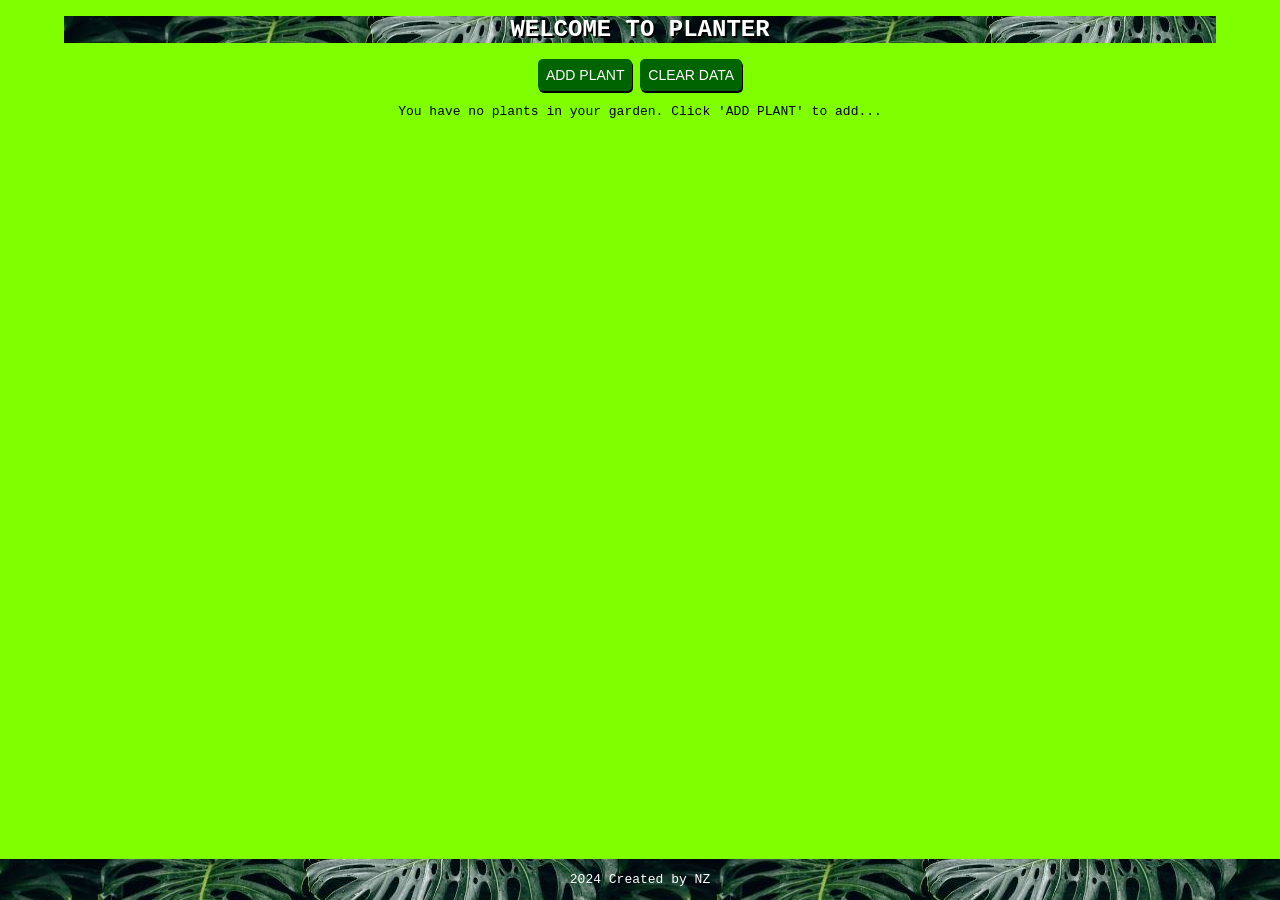
<file: index.html>
<!DOCTYPE HTML>
<html

<head>
	<meta name="viewport" content="width=device-width, initial-scale=1.0">
	<link rel="stylesheet" type="text/css" href="css/style.css">
</head>
<body>
<div id="title">
	<h1>WELCOME TO PLANTER</h1>
</div>
<div id="main">
	<button type="button" id="addButton" onclick="addPlant()">ADD PLANT</button>
	<button type="button" id="clearData" onclick="clearData()">CLEAR DATA</button>
	<p id="mainParagraph"></p>
</div>
<div class="footer">
	<p>2024 Created by NZ</p>
</div>

<script src="js/main.js">
</script>

</body>
</html>
</file>
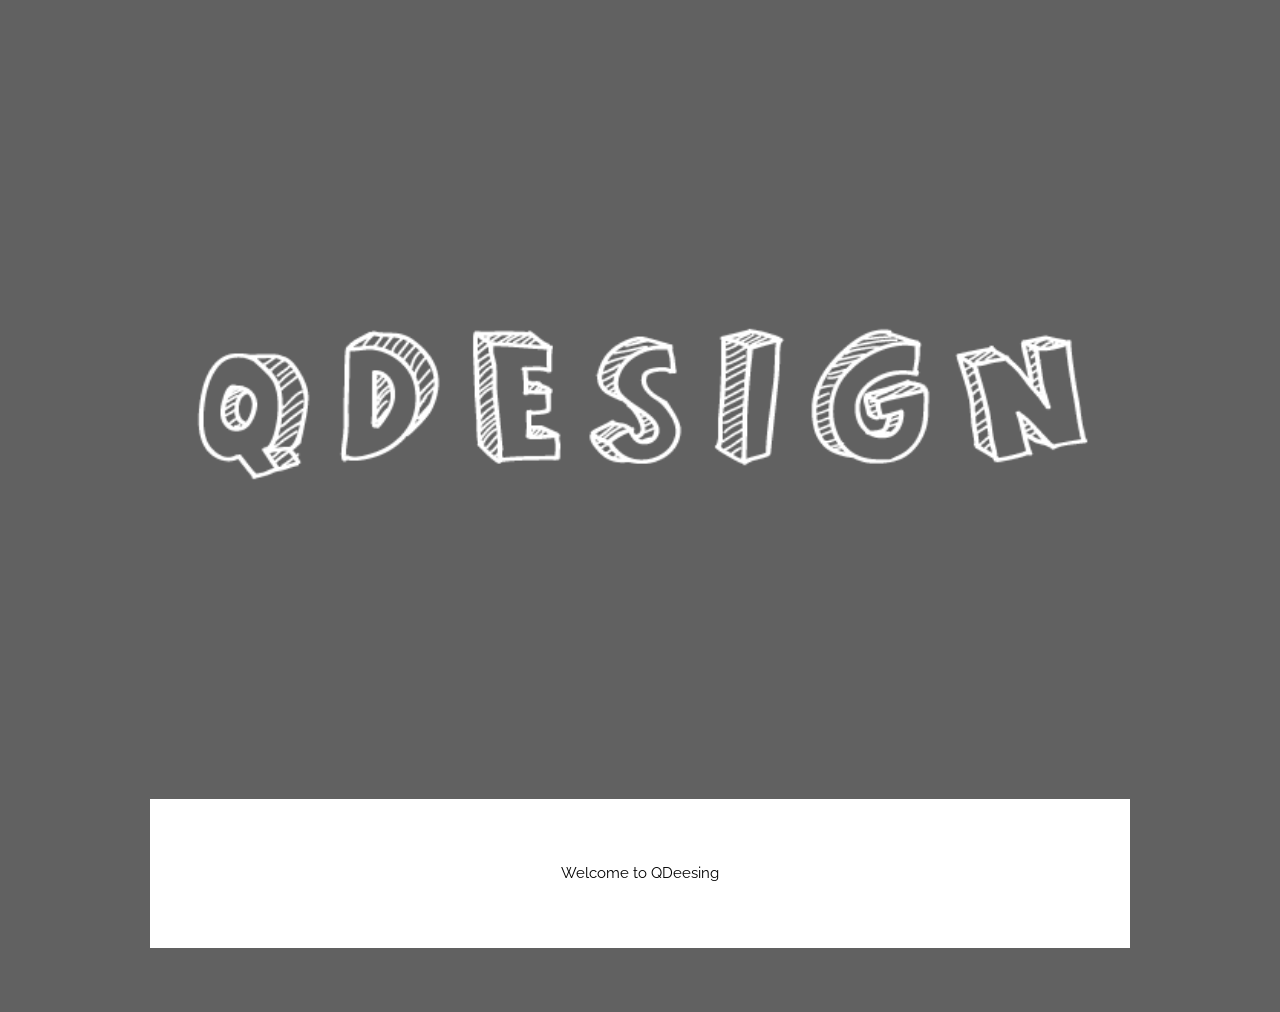
<file: indexFotki.html>
<!DOCTYPE html>
<html>
<title>QDeesing</title>
<meta charset="UTF-8">
<meta name="viewport" content="width=device-width, initial-scale=1">
<link rel="stylesheet" href="css/mystyle.css">
<link href="https://fonts.googleapis.com/css?family=Raleway" rel="stylesheet" type="text/css">
<link rel="stylesheet" href="https://cdnjs.cloudflare.com/ajax/libs/font-awesome/4.7.0/css/font-awesome.min.css">
<style>
body {font-family: "Raleway", Arial, sans-serif}
.w3-row img {margin-bottom: -8px}
</style>
<body class="w3-dark-grey">


<div  class="w3-content w3-padding-64 w3-center">
	
	<a href="indexQDEETNK.html"><img src="images/intro.png" style="width:100%"></a>
	<div class="w3-white w3-padding-32">
		<p class="w3-content w3-padding-16" word-spacing=2px>Welcome to QDeesing</p>
	</div>
</div>

<!-- Footer / About Section -->

 
</body>
</html>
</file>
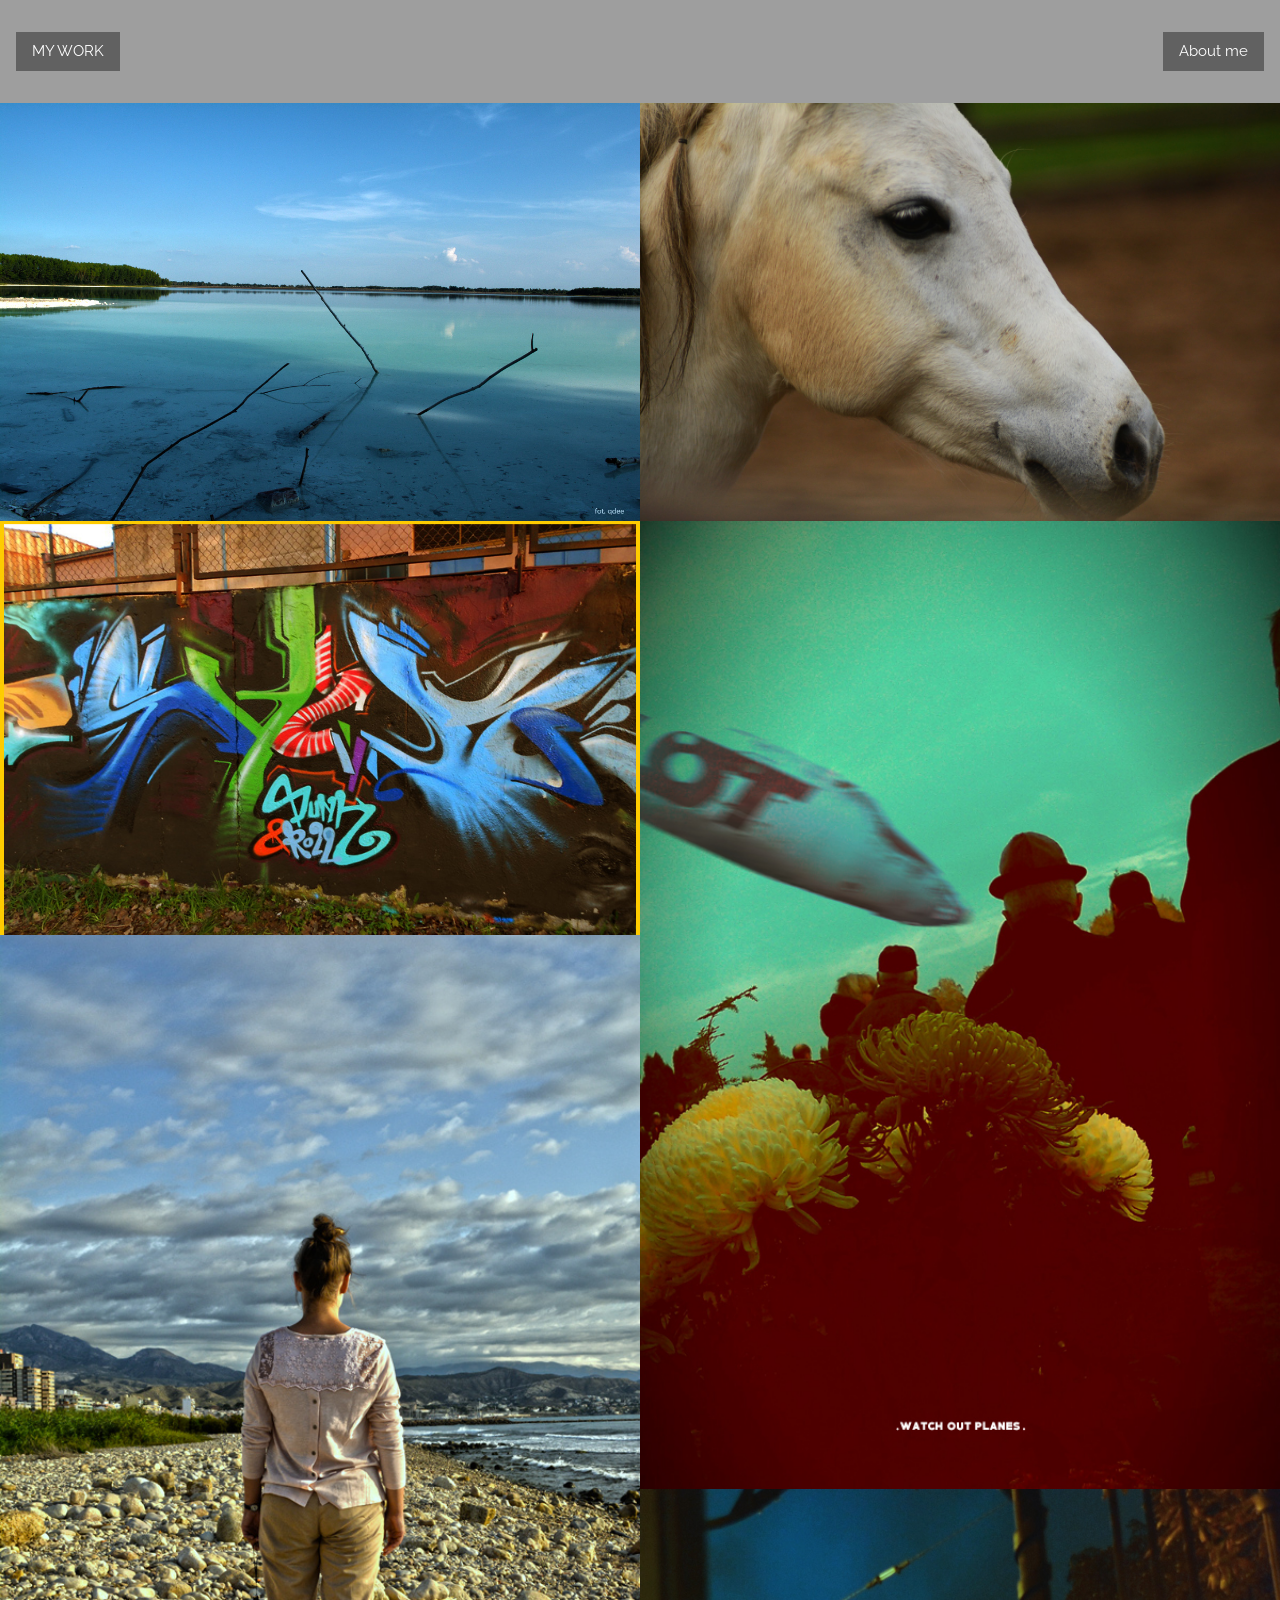
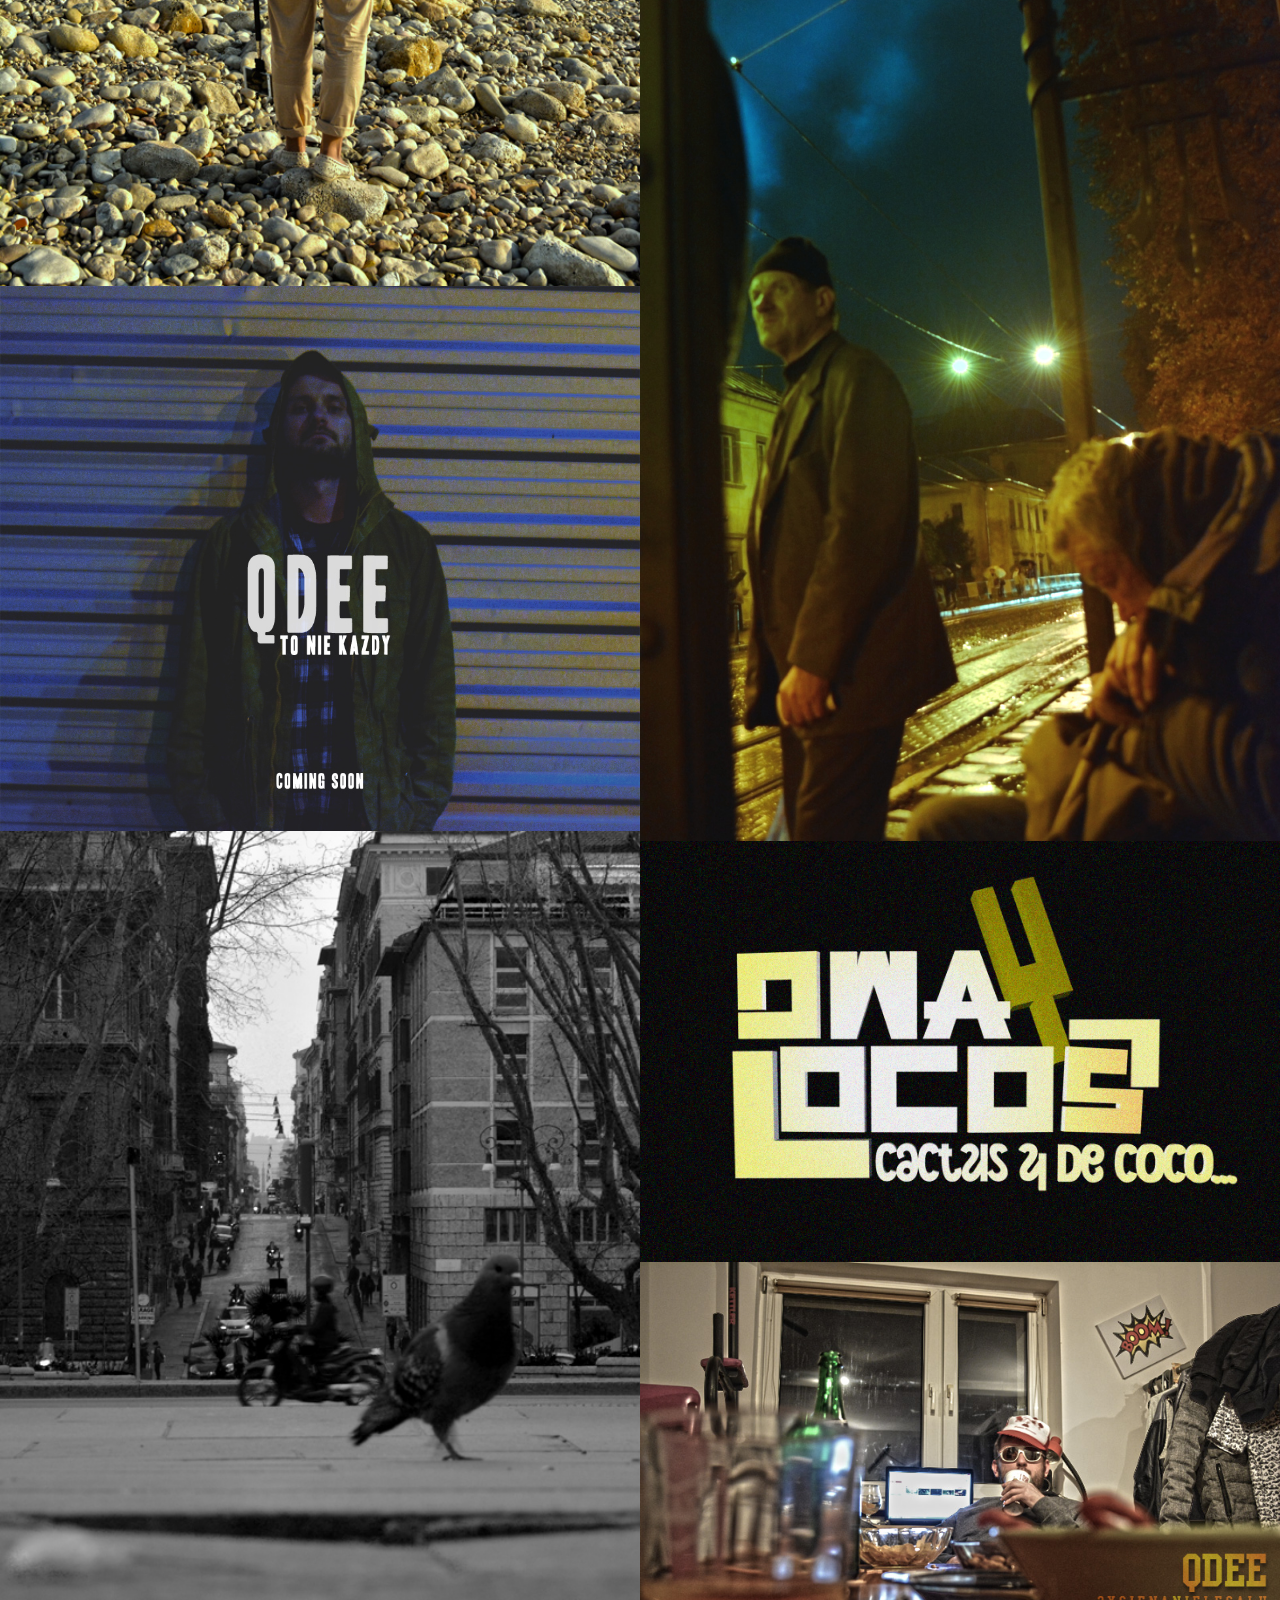
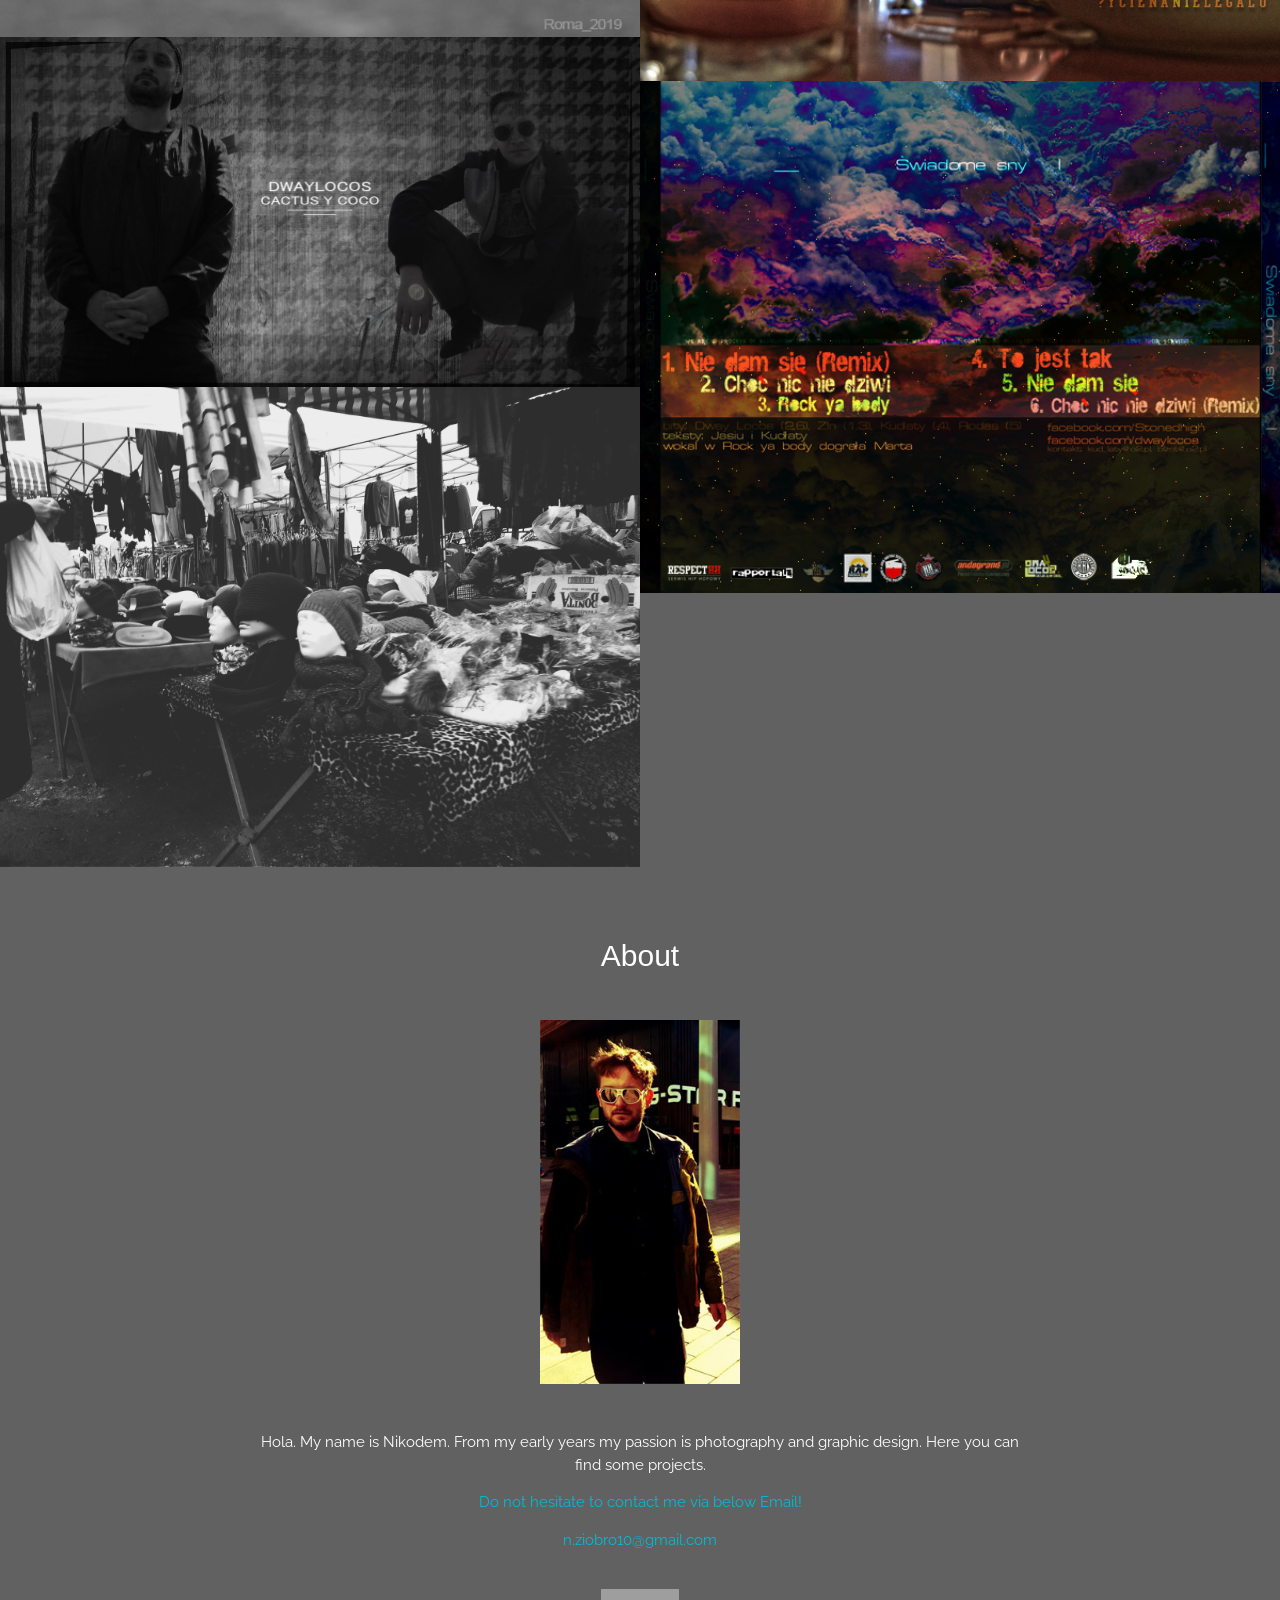
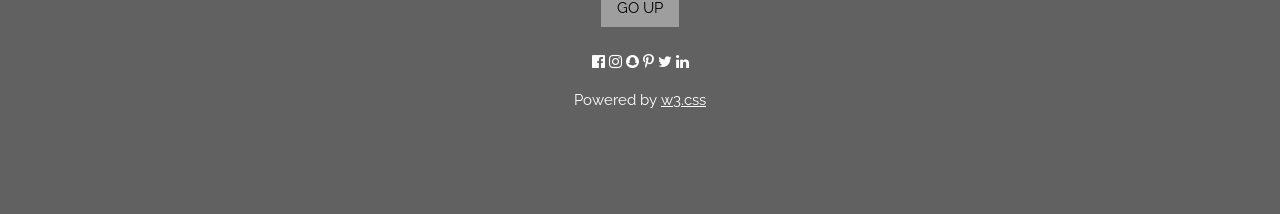
<file: main.html>
<!DOCTYPE html>
<html>
<title>QDeesing</title>
<meta charset="UTF-8">
<meta name="viewport" content="width=device-width, initial-scale=1">
<link rel="stylesheet" href="css/mystyle.css">
<link href="https://fonts.googleapis.com/css?family=Raleway" rel="stylesheet" type="text/css">
<link rel="stylesheet" href="https://cdnjs.cloudflare.com/ajax/libs/font-awesome/4.7.0/css/font-awesome.min.css">
<style>
body {font-family: "Raleway", Arial, sans-serif}
.w3-row img {margin-bottom: -8px}
</style>
<body class="w3-black">

<!-- !PAGE CONTENT! -->
<div class="w3-content w3-grey" style="max-width:1500px">

  <!-- Header -->
  <header class="w3-container w3-medium w3-padding-32" id="goup">
    <a href="#work" class="w3-left w3-button w3-dark-grey">MY WORK</a>
    <a href="#about" class="w3-right w3-button w3-dark-grey">About me</a>
  </header>

  <!-- Photo Grid -->
  <div class="w3-row w3-dark-grey" id="work">
    <div class="w3-half">
	<img src="images/2.jpg" style="width:100%">
      <img src="images/alejey.jpg" style="width:100%">
	  <img src="images/KASIAKAMIENIEOBROBKA.jpg" style="width:100%">
	  <img src="images/QDEE_COMING_SOON.jpg" style="width:100%">
	  <img src="images/ptok.jpg" style="width:100%">
	  <img src="images/DLBANNER.jpg" style="width:100%">
	  <img src="images/IMG_20190210_132532.jpg" style="width:100%">
	  
    </div>

    <div class="w3-half">
      <img src="images/kon__.jpg" style="width:100%">
      <img src="images/LOTY2.jpg" style="width:100%">
	  <img src="images/zydkilwow.jpg" style="width:100%">
	  <img src="images/DWAU2.jpg" style="width:100%">
	  <img src="images/QD.jpg" style="width:100%">
	  <img src="images/lucidreamzback.jpg" style="width:100%">
    </div>
  </div>
  
  <footer class="w3-dark-grey w3-padding-64 w3-center" id="about">
  <h2>About</h2>
  <img src="images/FOTAAA.jpg" class="w3-image w3-padding-32" width="200" height="300">
  <form style="margin:auto;width:60%" action="/action_page.php" target="_blank">
    <p>Hola. My name is Nikodem. From my early years my passion is photography and graphic design. Here you can find some projects. </p>
    <p class="w3-medium w3-text-cyan">Do not hesitate to contact me via below Email!</p>
	<p class="w3-medium w3-text-cyan">n.ziobro10@gmail.com</p>
    <!--<div class="w3-section">
      <label><b>Name</b></label>
      <input class="w3-input w3-border" type="text" required name="Name">
    </div>
    <div class="w3-section">
      <label><b>Email</b></label>
      <input class="w3-input w3-border" type="text" required name="Email">
    </div>
    <div class="w3-section">
      <label><b>Message</b></label>
      <input class="w3-input w3-border" required name="Message">
    </div>
    <button type="submit" class="w3-button w3-block w3-dark-grey">Send</button>-->
  </form>
  <br>
  <a href="#goup" class="w3-center w3-button w3-grey">GO UP</a>
  <div class="w3-content w3-padding-24">
  <a href="http://www.facebook.com/nikos.ziobro"><i class="fa fa-facebook-official w3-hover-opacity"></i></a>
  <i class="fa fa-instagram w3-hover-opacity"></i>
  <i class="fa fa-snapchat w3-hover-opacity"></i>
  <i class="fa fa-pinterest-p w3-hover-opacity"></i>
  <i class="fa fa-twitter w3-hover-opacity"></i>
  <i class="fa fa-linkedin w3-hover-opacity"></i>
  <br>
  <p>Powered by <a href="https://www.w3schools.com/w3css/default.asp" target="_blank" class="w3-hover-text-green">w3.css</a></p>
  </div>
  
</footer>
  
<!-- End Page Content -->
</div>

<!-- Footer / About Section -->

 
</body>
</html>
</file>
<file: css/style.css>
h1{
    font-family: "Lucida Console", "Courier New", sans-serif;
    font-size: x-large;
    color: white;
    background-image: url("../images/main.jpg");
    text-shadow: 2px 2px black;
}
body{
    background-color: chartreuse;
    font-family: "Garamond", "Lucida Console", "Courier New", sans-serif;
    text-align: center;
    font-size: small;
    margin: auto;
    margin-bottom: 60px;
    min-height: 200px;
    width: 90%;
}
button {
    background-color: darkgreen; /* Green */
    border: none;
    border-radius: 5px;
    color: white;
    padding: 8px 8px;
    text-align: center;
    text-decoration: 10px;
    display: inline-block;
    font-size: 14px;
    box-shadow: 1px 2px black;
}
button:hover {
    background-color: black;
    color: chartreuse;
}
button:checked{
    background-color: blue;
}
.footer {
    position: fixed;
    left: 0;
    bottom: 0;
    width: 100%;
    background-image: url("../images/main.jpg");
    color: white;
    text-align: center;
}
</file>
<file: css/mystyle.css>
/* W3.CSS 4.12 November 2018 by Jan Egil and Borge Refsnes */
 html{box-sizing:border-box}*,*:before,*:after{box-sizing:inherit}
 /* Extract from normalize.css by Nicolas Gallagher and Jonathan Neal git.io/normalize */
 html{-ms-text-size-adjust:100%;-webkit-text-size-adjust:100%}body{margin:0}
 article,aside,details,figcaption,figure,footer,header,main,menu,nav,section,summary{display:block}
 audio,canvas,progress,video{display:inline-block}progress{vertical-align:baseline}
 audio:not([controls]){display:none;height:0}[hidden],template{display:none}
 a{background-color:transparent;-webkit-text-decoration-skip:objects}
 a:active,a:hover{outline-width:0}abbr[title]{border-bottom:none;text-decoration:underline;text-decoration:underline dotted}
 dfn{font-style:italic}mark{background:#ff0;color:#000}
 small{font-size:80%}sub,sup{font-size:75%;line-height:0;position:relative;vertical-align:baseline}
 sub{bottom:-0.25em}sup{top:-0.5em}figure{margin:1em 40px}img{border-style:none}svg:not(:root){overflow:hidden}
 code,kbd,pre,samp{font-family:monospace,monospace;font-size:1em}hr{box-sizing:content-box;height:0;overflow:visible}
 button,input,select,textarea{font:inherit;margin:0}optgroup{font-weight:bold}
 button,input{overflow:visible}button,select{text-transform:none}
 button,html [type=button],[type=reset],[type=submit]{-webkit-appearance:button}
 button::-moz-focus-inner, [type=button]::-moz-focus-inner, [type=reset]::-moz-focus-inner, [type=submit]::-moz-focus-inner{border-style:none;padding:0}
 button:-moz-focusring, [type=button]:-moz-focusring, [type=reset]:-moz-focusring, [type=submit]:-moz-focusring{outline:1px dotted ButtonText}
 fieldset{border:1px solid #c0c0c0;margin:0 2px;padding:.35em .625em .75em}
 legend{color:inherit;display:table;max-width:100%;padding:0;white-space:normal}textarea{overflow:auto}
 [type=checkbox],[type=radio]{padding:0}
 [type=number]::-webkit-inner-spin-button,[type=number]::-webkit-outer-spin-button{height:auto}
 [type=search]{-webkit-appearance:textfield;outline-offset:-2px}
 [type=search]::-webkit-search-cancel-button,[type=search]::-webkit-search-decoration{-webkit-appearance:none}
 ::-webkit-input-placeholder{color:inherit;opacity:0.54}
 ::-webkit-file-upload-button{-webkit-appearance:button;font:inherit}
 /* End extract */
 html,body{font-family:Verdana,sans-serif;font-size:15px;line-height:1.5}html{overflow-x:hidden}
 h1{font-size:36px}h2{font-size:30px}h3{font-size:24px}h4{font-size:20px}h5{font-size:18px}h6{font-size:16px}.w3-serif{font-family:serif}
 h1,h2,h3,h4,h5,h6{font-family:"Segoe UI",Arial,sans-serif;font-weight:400;margin:10px 0}.w3-wide{letter-spacing:4px}
 hr{border:0;border-top:1px solid #eee;margin:20px 0}
 .w3-image{max-width:100%;height:auto}img{vertical-align:middle}a{color:inherit}
 .w3-table,.w3-table-all{border-collapse:collapse;border-spacing:0;width:100%;display:table}.w3-table-all{border:1px solid #ccc}
 .w3-bordered tr,.w3-table-all tr{border-bottom:1px solid #ddd}.w3-striped tbody tr:nth-child(even){background-color:#f1f1f1}
 .w3-table-all tr:nth-child(odd){background-color:#fff}.w3-table-all tr:nth-child(even){background-color:#f1f1f1}
 .w3-hoverable tbody tr:hover,.w3-ul.w3-hoverable li:hover{background-color:#ccc}.w3-centered tr th,.w3-centered tr td{text-align:center}
 .w3-table td,.w3-table th,.w3-table-all td,.w3-table-all th{padding:8px 8px;display:table-cell;text-align:left;vertical-align:top}
 .w3-table th:first-child,.w3-table td:first-child,.w3-table-all th:first-child,.w3-table-all td:first-child{padding-left:16px}
 .w3-btn,.w3-button{border:none;display:inline-block;padding:8px 16px;vertical-align:middle;overflow:hidden;text-decoration:none;color:inherit;background-color:inherit;text-align:center;cursor:pointer;white-space:nowrap}
 .w3-btn:hover{box-shadow:0 8px 16px 0 rgba(0,0,0,0.2),0 6px 20px 0 rgba(0,0,0,0.19)}
 .w3-btn,.w3-button{-webkit-touch-callout:none;-webkit-user-select:none;-khtml-user-select:none;-moz-user-select:none;-ms-user-select:none;user-select:none}   
 .w3-disabled,.w3-btn:disabled,.w3-button:disabled{cursor:not-allowed;opacity:0.3}.w3-disabled *,:disabled *{pointer-events:none}
 .w3-btn.w3-disabled:hover,.w3-btn:disabled:hover{box-shadow:none}
 .w3-badge,.w3-tag{background-color:#000;color:#fff;display:inline-block;padding-left:8px;padding-right:8px;text-align:center}.w3-badge{border-radius:50%}
 .w3-ul{list-style-type:none;padding:0;margin:0}.w3-ul li{padding:8px 16px;border-bottom:1px solid #ddd}.w3-ul li:last-child{border-bottom:none}
 .w3-tooltip,.w3-display-container{position:relative}.w3-tooltip .w3-text{display:none}.w3-tooltip:hover .w3-text{display:inline-block}
 .w3-ripple:active{opacity:0.5}.w3-ripple{transition:opacity 0s}
 .w3-input{padding:8px;display:block;border:none;border-bottom:1px solid #ccc;width:100%}
 .w3-select{padding:9px 0;width:100%;border:none;border-bottom:1px solid #ccc}
 .w3-dropdown-click,.w3-dropdown-hover{position:relative;display:inline-block;cursor:pointer}
 .w3-dropdown-hover:hover .w3-dropdown-content{display:block}
 .w3-dropdown-hover:first-child,.w3-dropdown-click:hover{background-color:#ccc;color:#000}
 .w3-dropdown-hover:hover > .w3-button:first-child,.w3-dropdown-click:hover > .w3-button:first-child{background-color:#ccc;color:#000}
 .w3-dropdown-content{cursor:auto;color:#000;background-color:#fff;display:none;position:absolute;min-width:160px;margin:0;padding:0;z-index:1}
 .w3-check,.w3-radio{width:24px;height:24px;position:relative;top:6px}
 .w3-sidebar{height:100%;width:200px;background-color:#fff;position:fixed!important;z-index:1;overflow:auto}
 .w3-bar-block .w3-dropdown-hover,.w3-bar-block .w3-dropdown-click{width:100%}
 .w3-bar-block .w3-dropdown-hover .w3-dropdown-content,.w3-bar-block .w3-dropdown-click .w3-dropdown-content{min-width:100%}
 .w3-bar-block .w3-dropdown-hover .w3-button,.w3-bar-block .w3-dropdown-click .w3-button{width:100%;text-align:left;padding:8px 16px}
 .w3-main,#main{transition:margin-left .4s}
 .w3-modal{z-index:3;display:none;padding-top:100px;position:fixed;left:0;top:0;width:100%;height:100%;overflow:auto;background-color:rgb(0,0,0);background-color:rgba(0,0,0,0.4)}
 .w3-modal-content{margin:auto;background-color:#fff;position:relative;padding:0;outline:0;width:600px}
 .w3-bar{width:100%;overflow:hidden}.w3-center .w3-bar{display:inline-block;width:auto}
 .w3-bar .w3-bar-item{padding:8px 16px;float:left;width:auto;border:none;display:block;outline:0}
 .w3-bar .w3-dropdown-hover,.w3-bar .w3-dropdown-click{position:static;float:left}
 .w3-bar .w3-button{white-space:normal}
 .w3-bar-block .w3-bar-item{width:100%;display:block;padding:8px 16px;text-align:left;border:none;white-space:normal;float:none;outline:0}
 .w3-bar-block.w3-center .w3-bar-item{text-align:center}.w3-block{display:block;width:100%}
 .w3-responsive{display:block;overflow-x:auto}
 .w3-container:after,.w3-container:before,.w3-panel:after,.w3-panel:before,.w3-row:after,.w3-row:before,.w3-row-padding:after,.w3-row-padding:before,
 .w3-cell-row:before,.w3-cell-row:after,.w3-clear:after,.w3-clear:before,.w3-bar:before,.w3-bar:after{content:"";display:table;clear:both}
 .w3-col,.w3-half,.w3-third,.w3-twothird,.w3-threequarter,.w3-quarter{float:left;width:100%}
 .w3-col.s1{width:8.33333%}.w3-col.s2{width:16.66666%}.w3-col.s3{width:24.99999%}.w3-col.s4{width:33.33333%}
 .w3-col.s5{width:41.66666%}.w3-col.s6{width:49.99999%}.w3-col.s7{width:58.33333%}.w3-col.s8{width:66.66666%}
 .w3-col.s9{width:74.99999%}.w3-col.s10{width:83.33333%}.w3-col.s11{width:91.66666%}.w3-col.s12{width:99.99999%}
 @media (min-width:601px){.w3-col.m1{width:8.33333%}.w3-col.m2{width:16.66666%}.w3-col.m3,.w3-quarter{width:24.99999%}.w3-col.m4,.w3-third{width:33.33333%}
	 .w3-col.m5{width:41.66666%}.w3-col.m6,.w3-half{width:49.99999%}.w3-col.m7{width:58.33333%}.w3-col.m8,.w3-twothird{width:66.66666%}
	 .w3-col.m9,.w3-threequarter{width:74.99999%}.w3-col.m10{width:83.33333%}.w3-col.m11{width:91.66666%}.w3-col.m12{width:99.99999%}}
	 @media (min-width:993px){.w3-col.l1{width:8.33333%}.w3-col.l2{width:16.66666%}.w3-col.l3{width:24.99999%}.w3-col.l4{width:33.33333%}
		 .w3-col.l5{width:41.66666%}.w3-col.l6{width:49.99999%}.w3-col.l7{width:58.33333%}.w3-col.l8{width:66.66666%}
		 .w3-col.l9{width:74.99999%}.w3-col.l10{width:83.33333%}.w3-col.l11{width:91.66666%}.w3-col.l12{width:99.99999%}}
		 .w3-rest{overflow:hidden}.w3-stretch{margin-left:-16px;margin-right:-16px}
		 .w3-content,.w3-auto{margin-left:auto;margin-right:auto}.w3-content{max-width:980px}.w3-auto{max-width:1140px}
		 .w3-cell-row{display:table;width:100%}.w3-cell{display:table-cell}
		 .w3-cell-top{vertical-align:top}.w3-cell-middle{vertical-align:middle}.w3-cell-bottom{vertical-align:bottom}
		 .w3-hide{display:none!important}.w3-show-block,.w3-show{display:block!important}.w3-show-inline-block{display:inline-block!important}
		 @media (max-width:1205px){.w3-auto{max-width:95%}}
		 @media (max-width:600px){.w3-modal-content{margin:0 10px;width:auto!important}.w3-modal{padding-top:30px}
			 .w3-dropdown-hover.w3-mobile .w3-dropdown-content,.w3-dropdown-click.w3-mobile .w3-dropdown-content{position:relative}	
			 .w3-hide-small{display:none!important}.w3-mobile{display:block;width:100%!important}.w3-bar-item.w3-mobile,.w3-dropdown-hover.w3-mobile,.w3-dropdown-click.w3-mobile{text-align:center}
			 .w3-dropdown-hover.w3-mobile,.w3-dropdown-hover.w3-mobile .w3-btn,.w3-dropdown-hover.w3-mobile .w3-button,.w3-dropdown-click.w3-mobile,.w3-dropdown-click.w3-mobile .w3-btn,.w3-dropdown-click.w3-mobile .w3-button{width:100%}}
			 @media (max-width:768px){.w3-modal-content{width:500px}.w3-modal{padding-top:50px}}
			 @media (min-width:993px){.w3-modal-content{width:900px}.w3-hide-large{display:none!important}.w3-sidebar.w3-collapse{display:block!important}}
			 @media (max-width:992px) and (min-width:601px){.w3-hide-medium{display:none!important}}
			 @media (max-width:992px){.w3-sidebar.w3-collapse{display:none}.w3-main{margin-left:0!important;margin-right:0!important}.w3-auto{max-width:100%}}
			 .w3-top,.w3-bottom{position:fixed;width:100%;z-index:1}.w3-top{top:0}.w3-bottom{bottom:0}
			 .w3-overlay{position:fixed;display:none;width:100%;height:100%;top:0;left:0;right:0;bottom:0;background-color:rgba(0,0,0,0.5);z-index:2}
			 .w3-display-topleft{position:absolute;left:0;top:0}.w3-display-topright{position:absolute;right:0;top:0}
			 .w3-display-bottomleft{position:absolute;left:0;bottom:0}.w3-display-bottomright{position:absolute;right:0;bottom:0}
			 .w3-display-middle{position:absolute;top:50%;left:50%;transform:translate(-50%,-50%);-ms-transform:translate(-50%,-50%)}
			 .w3-display-left{position:absolute;top:50%;left:0%;transform:translate(0%,-50%);-ms-transform:translate(-0%,-50%)}
			 .w3-display-right{position:absolute;top:50%;right:0%;transform:translate(0%,-50%);-ms-transform:translate(0%,-50%)}
			 .w3-display-topmiddle{position:absolute;left:50%;top:0;transform:translate(-50%,0%);-ms-transform:translate(-50%,0%)}
			 .w3-display-bottommiddle{position:absolute;left:50%;bottom:0;transform:translate(-50%,0%);-ms-transform:translate(-50%,0%)}
			 .w3-display-container:hover .w3-display-hover{display:block}.w3-display-container:hover span.w3-display-hover{display:inline-block}.w3-display-hover{display:none}
			 .w3-display-position{position:absolute}
			 .w3-circle{border-radius:50%}
			 .w3-round-small{border-radius:2px}.w3-round,.w3-round-medium{border-radius:4px}.w3-round-large{border-radius:8px}.w3-round-xlarge{border-radius:16px}.w3-round-xxlarge{border-radius:32px}
			 .w3-row-padding,.w3-row-padding>.w3-half,.w3-row-padding>.w3-third,.w3-row-padding>.w3-twothird,.w3-row-padding>.w3-threequarter,.w3-row-padding>.w3-quarter,.w3-row-padding>.w3-col{padding:0 8px}
			 .w3-container,.w3-panel{padding:0.01em 16px}.w3-panel{margin-top:16px;margin-bottom:16px}
			 .w3-code,.w3-codespan{font-family:Consolas,"courier new";font-size:16px}
			 .w3-code{width:auto;background-color:#fff;padding:8px 12px;border-left:4px solid #4CAF50;word-wrap:break-word}
			 .w3-codespan{color:crimson;background-color:#f1f1f1;padding-left:4px;padding-right:4px;font-size:110%}
			 .w3-card,.w3-card-2{box-shadow:0 2px 5px 0 rgba(0,0,0,0.16),0 2px 10px 0 rgba(0,0,0,0.12)}
			 .w3-card-4,.w3-hover-shadow:hover{box-shadow:0 4px 10px 0 rgba(0,0,0,0.2),0 4px 20px 0 rgba(0,0,0,0.19)}
			 .w3-spin{animation:w3-spin 2s infinite linear}@keyframes w3-spin{0%{transform:rotate(0deg)}100%{transform:rotate(359deg)}}
			 .w3-animate-fading{animation:fading 10s infinite}@keyframes fading{0%{opacity:0}50%{opacity:1}100%{opacity:0}}
			 .w3-animate-opacity{animation:opac 0.8s}@keyframes opac{from{opacity:0} to{opacity:1}}
			 .w3-animate-top{position:relative;animation:animatetop 0.4s}@keyframes animatetop{from{top:-300px;opacity:0} to{top:0;opacity:1}}
			 .w3-animate-left{position:relative;animation:animateleft 0.4s}@keyframes animateleft{from{left:-300px;opacity:0} to{left:0;opacity:1}}
			 .w3-animate-right{position:relative;animation:animateright 0.4s}@keyframes animateright{from{right:-300px;opacity:0} to{right:0;opacity:1}}
			 .w3-animate-bottom{position:relative;animation:animatebottom 0.4s}@keyframes animatebottom{from{bottom:-300px;opacity:0} to{bottom:0;opacity:1}}
			 .w3-animate-zoom {animation:animatezoom 0.6s}@keyframes animatezoom{from{transform:scale(0)} to{transform:scale(1)}}
			 .w3-animate-input{transition:width 0.4s ease-in-out}.w3-animate-input:focus{width:100%!important}
			 .w3-opacity,.w3-hover-opacity:hover{opacity:0.60}.w3-opacity-off,.w3-hover-opacity-off:hover{opacity:1}
			 .w3-opacity-max{opacity:0.25}.w3-opacity-min{opacity:0.75}
			 .w3-greyscale-max,.w3-grayscale-max,.w3-hover-greyscale:hover,.w3-hover-grayscale:hover{filter:grayscale(100%)}
			 .w3-greyscale,.w3-grayscale{filter:grayscale(75%)}.w3-greyscale-min,.w3-grayscale-min{filter:grayscale(50%)}
			 .w3-sepia{filter:sepia(75%)}.w3-sepia-max,.w3-hover-sepia:hover{filter:sepia(100%)}.w3-sepia-min{filter:sepia(50%)}
			 .w3-tiny{font-size:10px!important}.w3-small{font-size:12px!important}.w3-medium{font-size:15px!important}.w3-large{font-size:18px!important}
			 .w3-xlarge{font-size:24px!important}.w3-xxlarge{font-size:36px!important}.w3-xxxlarge{font-size:48px!important}.w3-jumbo{font-size:64px!important}
			 .w3-left-align{text-align:left!important}.w3-right-align{text-align:right!important}.w3-justify{text-align:justify!important}.w3-center{text-align:center!important}
			 .w3-border-0{border:0!important}.w3-border{border:1px solid #ccc!important}
			 .w3-border-top{border-top:1px solid #ccc!important}.w3-border-bottom{border-bottom:1px solid #ccc!important}
			 .w3-border-left{border-left:1px solid #ccc!important}.w3-border-right{border-right:1px solid #ccc!important}
			 .w3-topbar{border-top:6px solid #ccc!important}.w3-bottombar{border-bottom:6px solid #ccc!important}
			 .w3-leftbar{border-left:6px solid #ccc!important}.w3-rightbar{border-right:6px solid #ccc!important}
			 .w3-section,.w3-code{margin-top:16px!important;margin-bottom:16px!important}
			 .w3-margin{margin:16px!important}.w3-margin-top{margin-top:16px!important}.w3-margin-bottom{margin-bottom:16px!important}
			 .w3-margin-left{margin-left:16px!important}.w3-margin-right{margin-right:16px!important}
			 .w3-padding-small{padding:4px 8px!important}.w3-padding{padding:8px 16px!important}.w3-padding-large{padding:12px 24px!important}
			 .w3-padding-16{padding-top:16px!important;padding-bottom:16px!important}.w3-padding-24{padding-top:24px!important;padding-bottom:24px!important}
			 .w3-padding-32{padding-top:32px!important;padding-bottom:32px!important}.w3-padding-48{padding-top:48px!important;padding-bottom:48px!important}
			 .w3-padding-64{padding-top:64px!important;padding-bottom:64px!important}
			 .w3-left{float:left!important}.w3-right{float:right!important}
			 .w3-button:hover{color:#000!important;background-color:#ccc!important}
			 .w3-transparent,.w3-hover-none:hover{background-color:transparent!important}
			 .w3-hover-none:hover{box-shadow:none!important}
			 /* Colors */
			 .w3-amber,.w3-hover-amber:hover{color:#000!important;background-color:#ffc107!important}
			 .w3-aqua,.w3-hover-aqua:hover{color:#000!important;background-color:#00ffff!important}
			 .w3-blue,.w3-hover-blue:hover{color:#fff!important;background-color:#2196F3!important}
			 .w3-light-blue,.w3-hover-light-blue:hover{color:#000!important;background-color:#87CEEB!important}
			 .w3-brown,.w3-hover-brown:hover{color:#fff!important;background-color:#795548!important}
			 .w3-cyan,.w3-hover-cyan:hover{color:#000!important;background-color:#00bcd4!important}
			 .w3-blue-grey,.w3-hover-blue-grey:hover,.w3-blue-gray,.w3-hover-blue-gray:hover{color:#fff!important;background-color:#607d8b!important}
			 .w3-green,.w3-hover-green:hover{color:#fff!important;background-color:#4CAF50!important}
			 .w3-light-green,.w3-hover-light-green:hover{color:#000!important;background-color:#8bc34a!important}
			 .w3-indigo,.w3-hover-indigo:hover{color:#fff!important;background-color:#3f51b5!important}
			 .w3-khaki,.w3-hover-khaki:hover{color:#000!important;background-color:#f0e68c!important}
			 .w3-lime,.w3-hover-lime:hover{color:#000!important;background-color:#cddc39!important}
			 .w3-orange,.w3-hover-orange:hover{color:#000!important;background-color:#ff9800!important}
			 .w3-deep-orange,.w3-hover-deep-orange:hover{color:#fff!important;background-color:#ff5722!important}
			 .w3-pink,.w3-hover-pink:hover{color:#fff!important;background-color:#e91e63!important}
			 .w3-purple,.w3-hover-purple:hover{color:#fff!important;background-color:#9c27b0!important}
			 .w3-deep-purple,.w3-hover-deep-purple:hover{color:#fff!important;background-color:#673ab7!important}
			 .w3-red,.w3-hover-red:hover{color:#fff!important;background-color:#f44336!important}
			 .w3-sand,.w3-hover-sand:hover{color:#000!important;background-color:#fdf5e6!important}
			 .w3-teal,.w3-hover-teal:hover{color:#fff!important;background-color:#009688!important}
			 .w3-yellow,.w3-hover-yellow:hover{color:#000!important;background-color:#ffeb3b!important}
			 .w3-white,.w3-hover-white:hover{color:#000!important;background-color:#fff!important}
			 .w3-black,.w3-hover-black:hover{color:#fff!important;background-color:#000!important}
			 .w3-grey,.w3-hover-grey:hover,.w3-gray,.w3-hover-gray:hover{color:#000!important;background-color:#9e9e9e!important}
			 .w3-light-grey,.w3-hover-light-grey:hover,.w3-light-gray,.w3-hover-light-gray:hover{color:#000!important;background-color:#f1f1f1!important}
			 .w3-dark-grey,.w3-hover-dark-grey:hover,.w3-dark-gray,.w3-hover-dark-gray:hover{color:#fff!important;background-color:#616161!important}
			 .w3-pale-red,.w3-hover-pale-red:hover{color:#000!important;background-color:#ffdddd!important}
			 .w3-pale-green,.w3-hover-pale-green:hover{color:#000!important;background-color:#ddffdd!important}
			 .w3-pale-yellow,.w3-hover-pale-yellow:hover{color:#000!important;background-color:#ffffcc!important}
			 .w3-pale-blue,.w3-hover-pale-blue:hover{color:#000!important;background-color:#ddffff!important}
			 .w3-text-amber,.w3-hover-text-amber:hover{color:#ffc107!important}
			 .w3-text-aqua,.w3-hover-text-aqua:hover{color:#00ffff!important}
			 .w3-text-blue,.w3-hover-text-blue:hover{color:#2196F3!important}
			 .w3-text-light-blue,.w3-hover-text-light-blue:hover{color:#87CEEB!important}
			 .w3-text-brown,.w3-hover-text-brown:hover{color:#795548!important}
			 .w3-text-cyan,.w3-hover-text-cyan:hover{color:#00bcd4!important}
			 .w3-text-blue-grey,.w3-hover-text-blue-grey:hover,.w3-text-blue-gray,.w3-hover-text-blue-gray:hover{color:#607d8b!important}
			 .w3-text-green,.w3-hover-text-green:hover{color:#4CAF50!important}
			 .w3-text-light-green,.w3-hover-text-light-green:hover{color:#8bc34a!important}
			 .w3-text-indigo,.w3-hover-text-indigo:hover{color:#3f51b5!important}
			 .w3-text-khaki,.w3-hover-text-khaki:hover{color:#b4aa50!important}
			 .w3-text-lime,.w3-hover-text-lime:hover{color:#cddc39!important}
			 .w3-text-orange,.w3-hover-text-orange:hover{color:#ff9800!important}
			 .w3-text-deep-orange,.w3-hover-text-deep-orange:hover{color:#ff5722!important}
			 .w3-text-pink,.w3-hover-text-pink:hover{color:#e91e63!important}
			 .w3-text-purple,.w3-hover-text-purple:hover{color:#9c27b0!important}
			 .w3-text-deep-purple,.w3-hover-text-deep-purple:hover{color:#673ab7!important}
			 .w3-text-red,.w3-hover-text-red:hover{color:#f44336!important}
			 .w3-text-sand,.w3-hover-text-sand:hover{color:#fdf5e6!important}
			 .w3-text-teal,.w3-hover-text-teal:hover{color:#009688!important}
			 .w3-text-yellow,.w3-hover-text-yellow:hover{color:#d2be0e!important}
			 .w3-text-white,.w3-hover-text-white:hover{color:#fff!important}
			 .w3-text-black,.w3-hover-text-black:hover{color:#000!important}
			 .w3-text-grey,.w3-hover-text-grey:hover,.w3-text-gray,.w3-hover-text-gray:hover{color:#757575!important}
			 .w3-text-light-grey,.w3-hover-text-light-grey:hover,.w3-text-light-gray,.w3-hover-text-light-gray:hover{color:#f1f1f1!important}
			 .w3-text-dark-grey,.w3-hover-text-dark-grey:hover,.w3-text-dark-gray,.w3-hover-text-dark-gray:hover{color:#3a3a3a!important}
			 .w3-border-amber,.w3-hover-border-amber:hover{border-color:#ffc107!important}
			 .w3-border-aqua,.w3-hover-border-aqua:hover{border-color:#00ffff!important}
			 .w3-border-blue,.w3-hover-border-blue:hover{border-color:#2196F3!important}
			 .w3-border-light-blue,.w3-hover-border-light-blue:hover{border-color:#87CEEB!important}
			 .w3-border-brown,.w3-hover-border-brown:hover{border-color:#795548!important}
			 .w3-border-cyan,.w3-hover-border-cyan:hover{border-color:#00bcd4!important}
			 .w3-border-blue-grey,.w3-hover-border-blue-grey:hover,.w3-border-blue-gray,.w3-hover-border-blue-gray:hover{border-color:#607d8b!important}
			 .w3-border-green,.w3-hover-border-green:hover{border-color:#4CAF50!important}
			 .w3-border-light-green,.w3-hover-border-light-green:hover{border-color:#8bc34a!important}
			 .w3-border-indigo,.w3-hover-border-indigo:hover{border-color:#3f51b5!important}
			 .w3-border-khaki,.w3-hover-border-khaki:hover{border-color:#f0e68c!important}
			 .w3-border-lime,.w3-hover-border-lime:hover{border-color:#cddc39!important}
			 .w3-border-orange,.w3-hover-border-orange:hover{border-color:#ff9800!important}
			 .w3-border-deep-orange,.w3-hover-border-deep-orange:hover{border-color:#ff5722!important}
			 .w3-border-pink,.w3-hover-border-pink:hover{border-color:#e91e63!important}
			 .w3-border-purple,.w3-hover-border-purple:hover{border-color:#9c27b0!important}
			 .w3-border-deep-purple,.w3-hover-border-deep-purple:hover{border-color:#673ab7!important}
			 .w3-border-red,.w3-hover-border-red:hover{border-color:#f44336!important}
			 .w3-border-sand,.w3-hover-border-sand:hover{border-color:#fdf5e6!important}
			 .w3-border-teal,.w3-hover-border-teal:hover{border-color:#009688!important}
			 .w3-border-yellow,.w3-hover-border-yellow:hover{border-color:#ffeb3b!important}
			 .w3-border-white,.w3-hover-border-white:hover{border-color:#fff!important}
			 .w3-border-black,.w3-hover-border-black:hover{border-color:#000!important}
			 .w3-border-grey,.w3-hover-border-grey:hover,.w3-border-gray,.w3-hover-border-gray:hover{border-color:#9e9e9e!important}
			 .w3-border-light-grey,.w3-hover-border-light-grey:hover,.w3-border-light-gray,.w3-hover-border-light-gray:hover{border-color:#f1f1f1!important}
			 .w3-border-dark-grey,.w3-hover-border-dark-grey:hover,.w3-border-dark-gray,.w3-hover-border-dark-gray:hover{border-color:#616161!important}
			 .w3-border-pale-red,.w3-hover-border-pale-red:hover{border-color:#ffe7e7!important}.w3-border-pale-green,.w3-hover-border-pale-green:hover{border-color:#e7ffe7!important}
			 .w3-border-pale-yellow,.w3-hover-border-pale-yellow:hover{border-color:#ffffcc!important}.w3-border-pale-blue,.w3-hover-border-pale-blue:hover{border-color:#e7ffff!important}
</file>
